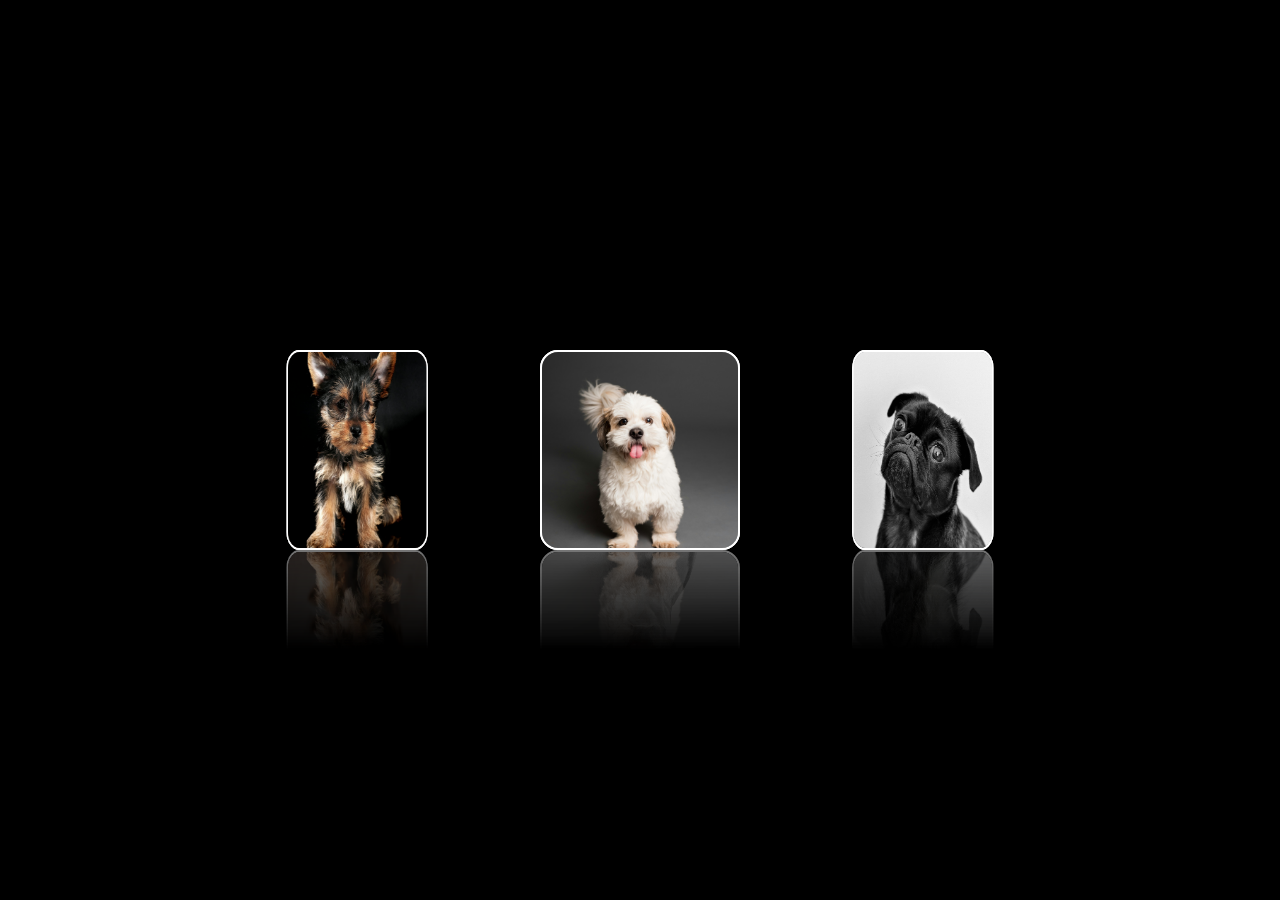
<file: 3d cards/index.html>
<!DOCTYPE html>
<html lang="en">
  <head>
    <meta charset="UTF-8" />
    <meta name="viewport" content="width=device-width, initial-scale=1.0" />
    <title>3D cards</title>
    <link rel="stylesheet" href="style.css" />
  </head>
  <body>
    <div class="box">
      <span style="--i: 1"><img src="components/img1.jpg" /></span>
      <span style="--i: 2"><img src="components/img2.jpg" /></span>
      <span style="--i: 3"><img src="components/img3.jpg" /></span>
      <span style="--i: 4"><img src="components/img4.jpg" /></span>
      <span style="--i: 5"><img src="components/img5.jpg" /></span>
      <span style="--i: 6"><img src="components/img6.jpg" /></span>
      <span style="--i: 7"><img src="components/img7.jpg" /></span>
      <span style="--i: 8"><img src="components/img8.jpg" /></span>
    </div>
  </body>
</html>
</file>
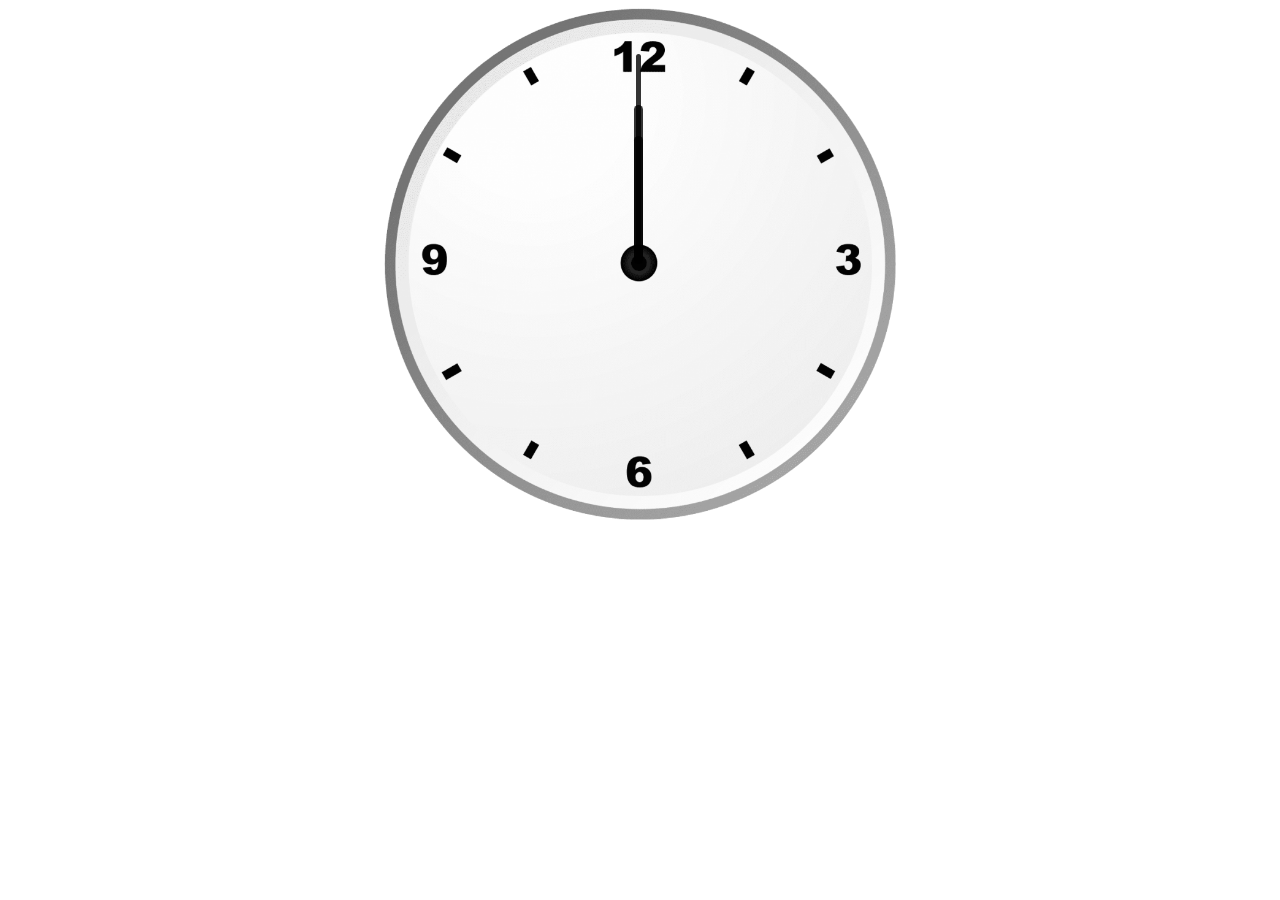
<file: analog clock/index.html>
<!DOCTYPE html>
<html lang="en">
<head>
    <meta charset="UTF-8">
    <meta name="viewport" content="width=device-width, initial-scale=1.0">
    <title>Analog Clock</title>
    <link rel="stylesheet" href="style.css">
    <script src="index.js"></script>
</head>
<body>
    <div id="clockContainer">
        <div id="hour"></div>
        <div id="minute"></div>
        <div id="second"></div>
    </div>
</body>
</html>
</file>
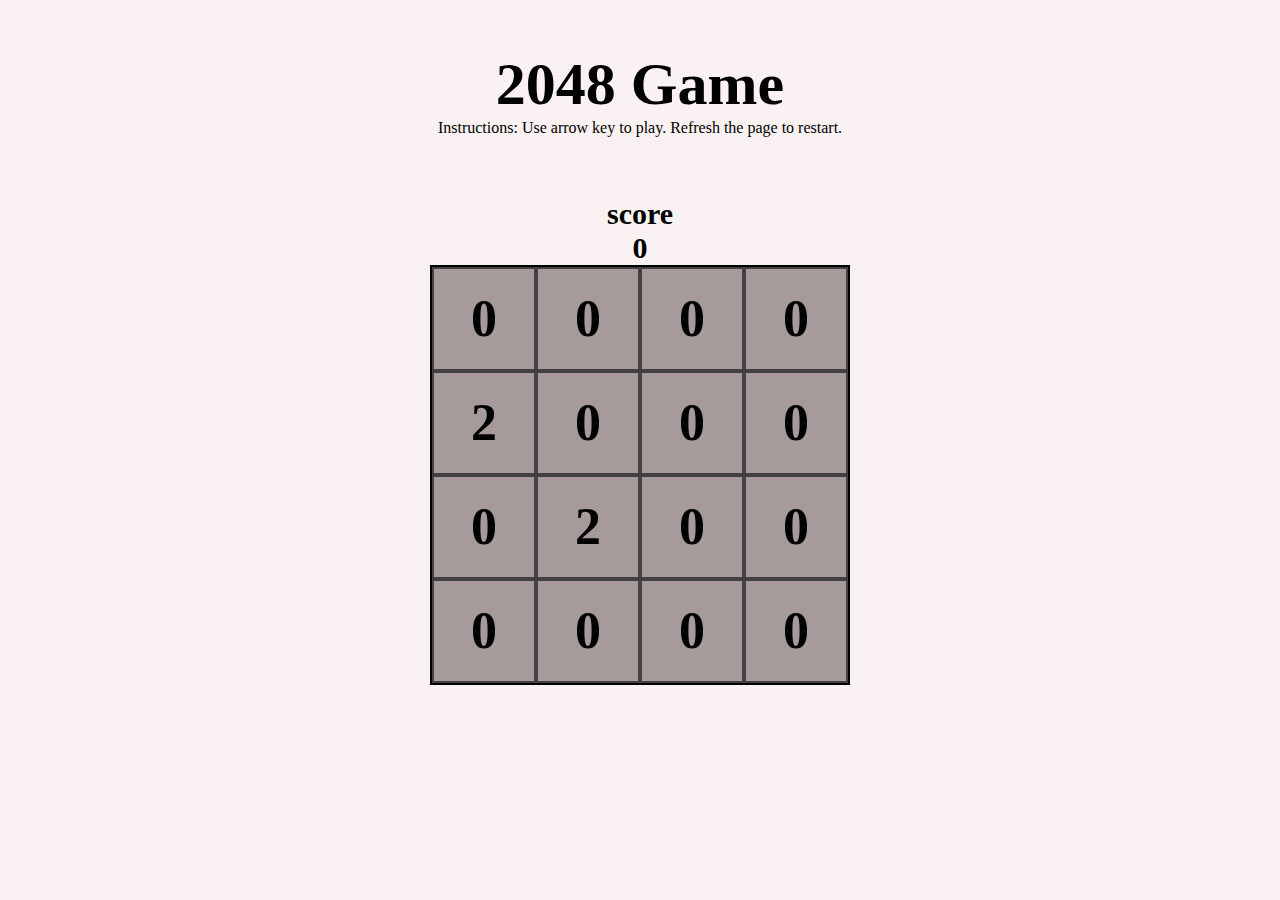
<file: Loader/index.html>
<html>
    <head>
        <link rel="stylesheet" href="style.css">
        <script src ="script.js"></script>
        <title>2048 Game</title>
    </head>
    <body>
        <div class = "header">2048 Game</div>

        <div class = "instructions">Instructions: Use arrow key to play. Refresh the page to restart.</div>

        <div class = "scoreContainer">
            <div class="scoreTitle">score</div>
            <span id="score">0</span>
        </div>

        <div class ="grid"></div>
    </body>
</html>
</file>
<file: 3d cards/style.css>
* {
    margin: 0;
    padding: 0;
    box-sizing: border-box;
  }
  body {
    display: flex;
    justify-content: center;
    align-items: center;
    min-height: 100vh;
    background: black;
  }
  .box {
    position: relative;
    width: 200px;
    height: 200px;
    transform-style: preserve-3d;
    animation: animate 20s linear infinite;
  }
  
  @keyframes animate {
    0% {
      transform: perspective(1000px) rotateY(0deg);
    }
    100% {
      transform: perspective(1000px) rotateY(360deg);
    }
  }
  
  .box span {
    position: absolute;
    top: 0;
    left: 0;
    width: 100%;
    height: 100%;
    transform-origin: center;
    transform-style: preserve-3d;
    transform: rotateY(calc(var(--i) * 45deg)) translateZ(400px);
    -webkit-box-reflect: below 0px
      linear-gradient(transparent, transparent, #0004);
  }
  .box span img {
    position: absolute;
    top: 0;
    left: 0;
    width: 100%;
    border: 2px solid white;
    border-radius: 18px;
    height: 100%;
    object-fit: cover;
  }
</file>
<file: analog clock/style.css>
#clockContainer{  
    position: relative;
    margin: auto;
    height: 40vw;
    width: 40vw; 
    background: url(components/clock\ \(1\).png) no-repeat;
    background-size: 100%;
}

#hour, #minute, #second{
    position: absolute;
    background: black;
    border-radius: 10px; 
    transform-origin: bottom;
}
#hour{
    width: 1.8%;
    height: 25%;
    top: 25%;
    left: 48.85%;
    opacity: 0.8;  
}
#minute{
    width: 1.6%;
    height: 30%;
    top: 19%;
    left: 48.9%;
    opacity: 0.8;  
}
#second{
    width: 1%;
    height: 40%;
    top: 9%;
    left: 49.25%;
    opacity: 0.8; 
    
}
</file>
<file: Loader/style.css>
body{
    background-color: rgb(250, 242, 242);
}

.grid {
    display:flex;
    flex-wrap: wrap;
    height: 420px;
    width: 420px;
    background-color: rgb(0, 0, 0);
    margin: auto;
    justify-content: center;
    align-content: center;
}

.grid div{
    border: solid rgb(68, 65, 65) 2px;
    width: 100px;
    height: 100px;
    background-color: rgb(167, 154, 154);
    text-align: center;
    vertical-align: middle;
    line-height: 100px;
    font-weight: bold;
    font-size: 52px;
}

.scoreContainer {
    margin-top: 60px;
    font-weight: bold;
    text-align: center;
    font-size: 30px;
}

.header {
    font-size: 60px;
    margin-top: 50px;
    text-align: center;
    font-weight: bold;
}

.instructions{
    text-align: center;
    margin: auto;
}

#result{
    text-align: center;
    margin: auto;
}
</file>
